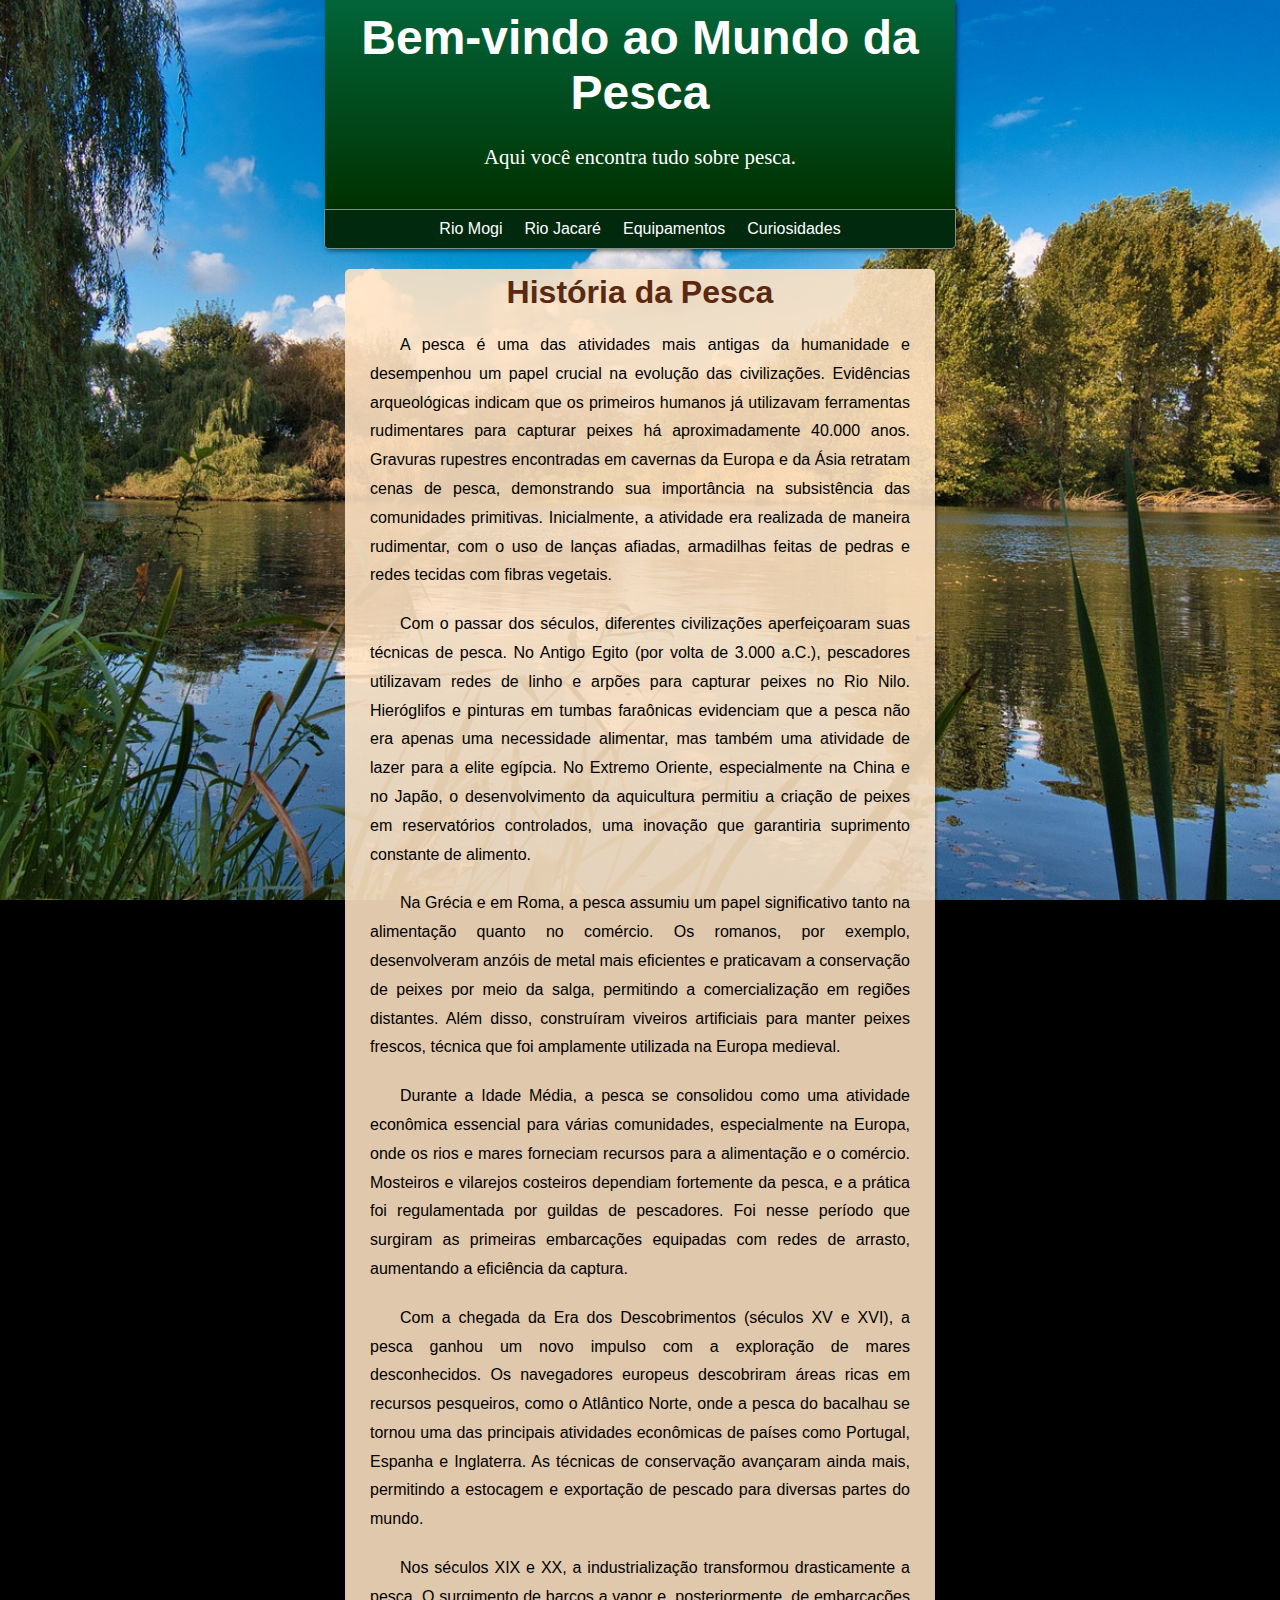
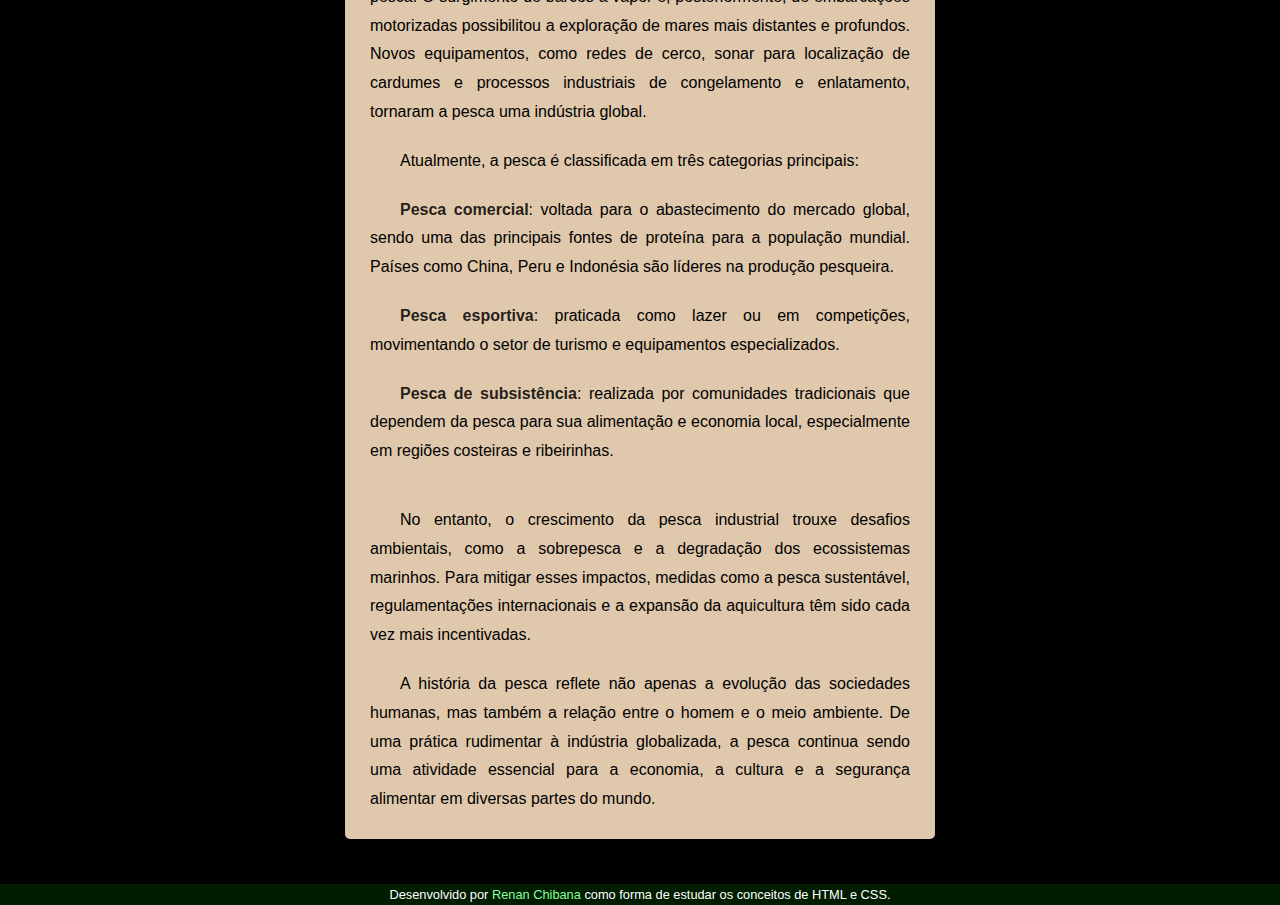
<file: index.html>
<!DOCTYPE html>
<html lang="pt-BR">
<head>
    <meta charset="UTF-8">
    <meta name="viewport" content="width=device-width, initial-scale=1.0">
    <title>Pesca e pescadores</title>
    <link rel="stylesheet" href="style.css">
    <link rel="shortcut icon" href="imagens/favicon.ico" type="image/x-icon">
</head>
<body>
    <header>
        <h1>Bem-vindo ao Mundo da Pesca</h1>
        <p>Aqui você encontra tudo sobre pesca.</p>
    </header>
    <nav>
        <a href="mogi-guaçu.html" target="_self">Rio Mogi</a>
        <a href="jacare-guaçu.html" target="_self">Rio Jacaré</a>
        <a href="equipamentos.html" target="_self">Equipamentos</a>
        <a href="curiosidades.html" target="_self">Curiosidades</a>
    </nav>
    
    <main>
        <section>
            <h2>História da Pesca</h2>
            <p>A pesca é uma das atividades mais antigas da humanidade e desempenhou um papel crucial na evolução das civilizações. Evidências arqueológicas indicam que os primeiros humanos já utilizavam ferramentas rudimentares para capturar peixes há aproximadamente 40.000 anos. Gravuras rupestres encontradas em cavernas da Europa e da Ásia retratam cenas de pesca, demonstrando sua importância na subsistência das comunidades primitivas. Inicialmente, a atividade era realizada de maneira rudimentar, com o uso de lanças afiadas, armadilhas feitas de pedras e redes tecidas com fibras vegetais.</p>

            <p>Com o passar dos séculos, diferentes civilizações aperfeiçoaram suas técnicas de pesca. No Antigo Egito (por volta de 3.000 a.C.), pescadores utilizavam redes de linho e arpões para capturar peixes no Rio Nilo. Hieróglifos e pinturas em tumbas faraônicas evidenciam que a pesca não era apenas uma necessidade alimentar, mas também uma atividade de lazer para a elite egípcia. No Extremo Oriente, especialmente na China e no Japão, o desenvolvimento da aquicultura permitiu a criação de peixes em reservatórios controlados, uma inovação que garantiria suprimento constante de alimento.</p>
            
            <p>Na Grécia e em Roma, a pesca assumiu um papel significativo tanto na alimentação quanto no comércio. Os romanos, por exemplo, desenvolveram anzóis de metal mais eficientes e praticavam a conservação de peixes por meio da salga, permitindo a comercialização em regiões distantes. Além disso, construíram viveiros artificiais para manter peixes frescos, técnica que foi amplamente utilizada na Europa medieval.</p>
            
            <p>Durante a Idade Média, a pesca se consolidou como uma atividade econômica essencial para várias comunidades, especialmente na Europa, onde os rios e mares forneciam recursos para a alimentação e o comércio. Mosteiros e vilarejos costeiros dependiam fortemente da pesca, e a prática foi regulamentada por guildas de pescadores. Foi nesse período que surgiram as primeiras embarcações equipadas com redes de arrasto, aumentando a eficiência da captura.</p>
            
            <p>Com a chegada da Era dos Descobrimentos (séculos XV e XVI), a pesca ganhou um novo impulso com a exploração de mares desconhecidos. Os navegadores europeus descobriram áreas ricas em recursos pesqueiros, como o Atlântico Norte, onde a pesca do bacalhau se tornou uma das principais atividades econômicas de países como Portugal, Espanha e Inglaterra. As técnicas de conservação avançaram ainda mais, permitindo a estocagem e exportação de pescado para diversas partes do mundo.</p>
            
            <p>Nos séculos XIX e XX, a industrialização transformou drasticamente a pesca. O surgimento de barcos a vapor e, posteriormente, de embarcações motorizadas possibilitou a exploração de mares mais distantes e profundos. Novos equipamentos, como redes de cerco, sonar para localização de cardumes e processos industriais de congelamento e enlatamento, tornaram a pesca uma indústria global.</p>
            
            <p>
                Atualmente, a pesca é classificada em três categorias principais:
                
                <p><strong>Pesca comercial</strong>: voltada para o abastecimento do mercado global, sendo uma das principais fontes de proteína para a população mundial. Países como China, Peru e Indonésia são líderes na produção pesqueira.</p>
                
                <p><strong>Pesca esportiva</strong>: praticada como lazer ou em competições, movimentando o setor de turismo e equipamentos especializados.</p>
                
                <p><strong>Pesca de subsistência</strong>: realizada por comunidades tradicionais que dependem da pesca para sua alimentação e economia local, especialmente em regiões costeiras e ribeirinhas.</p>

            </p>
            
            <p>No entanto, o crescimento da pesca industrial trouxe desafios ambientais, como a sobrepesca e a degradação dos ecossistemas marinhos. Para mitigar esses impactos, medidas como a pesca sustentável, regulamentações internacionais e a expansão da aquicultura têm sido cada vez mais incentivadas.</p>
            
            <p>A história da pesca reflete não apenas a evolução das sociedades humanas, mas também a relação entre o homem e o meio ambiente. De uma prática rudimentar à indústria globalizada, a pesca continua sendo uma atividade essencial para a economia, a cultura e a segurança alimentar em diversas partes do mundo.</p>
        </section>
    </main>
    
</body>

<footer>Desenvolvido por <a href="https://github.com/renanchibana" target="_blank">Renan Chibana</a> como forma de estudar os conceitos de HTML e CSS.</footer>
</html>
</file>
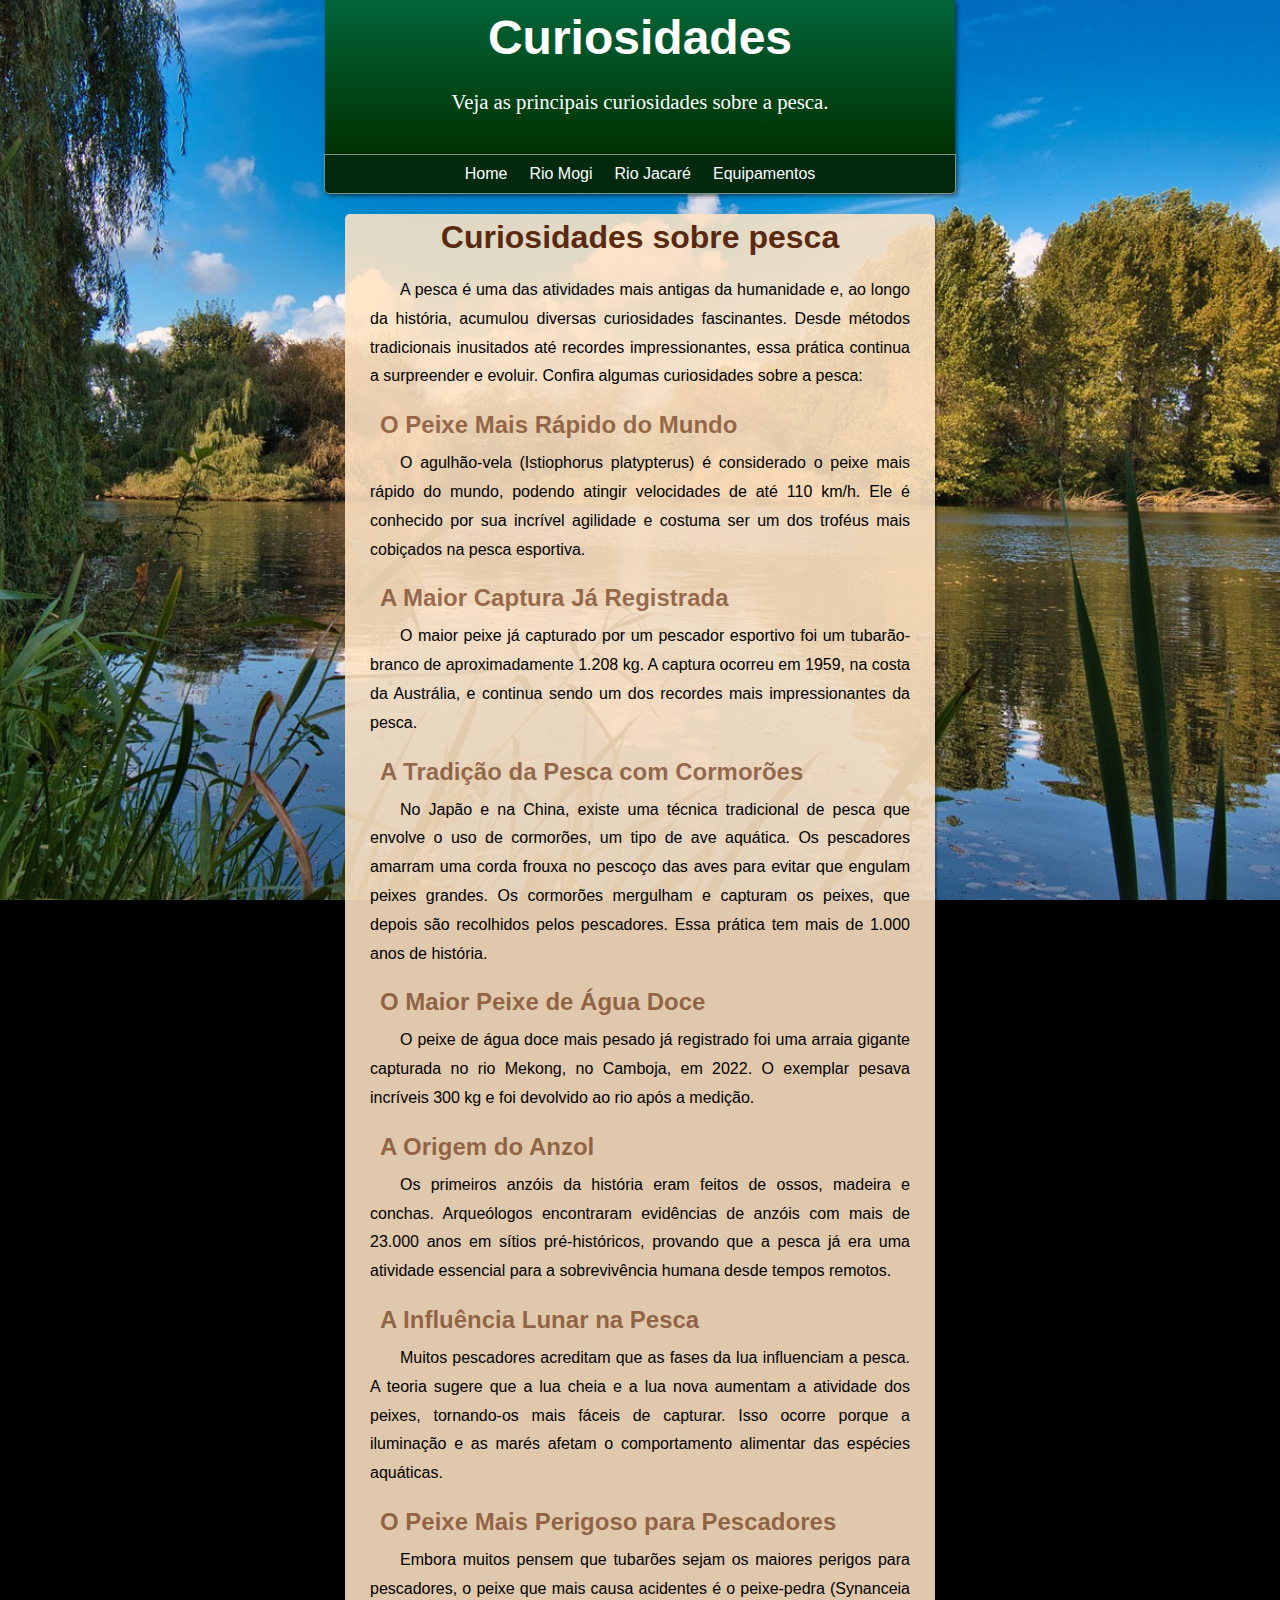
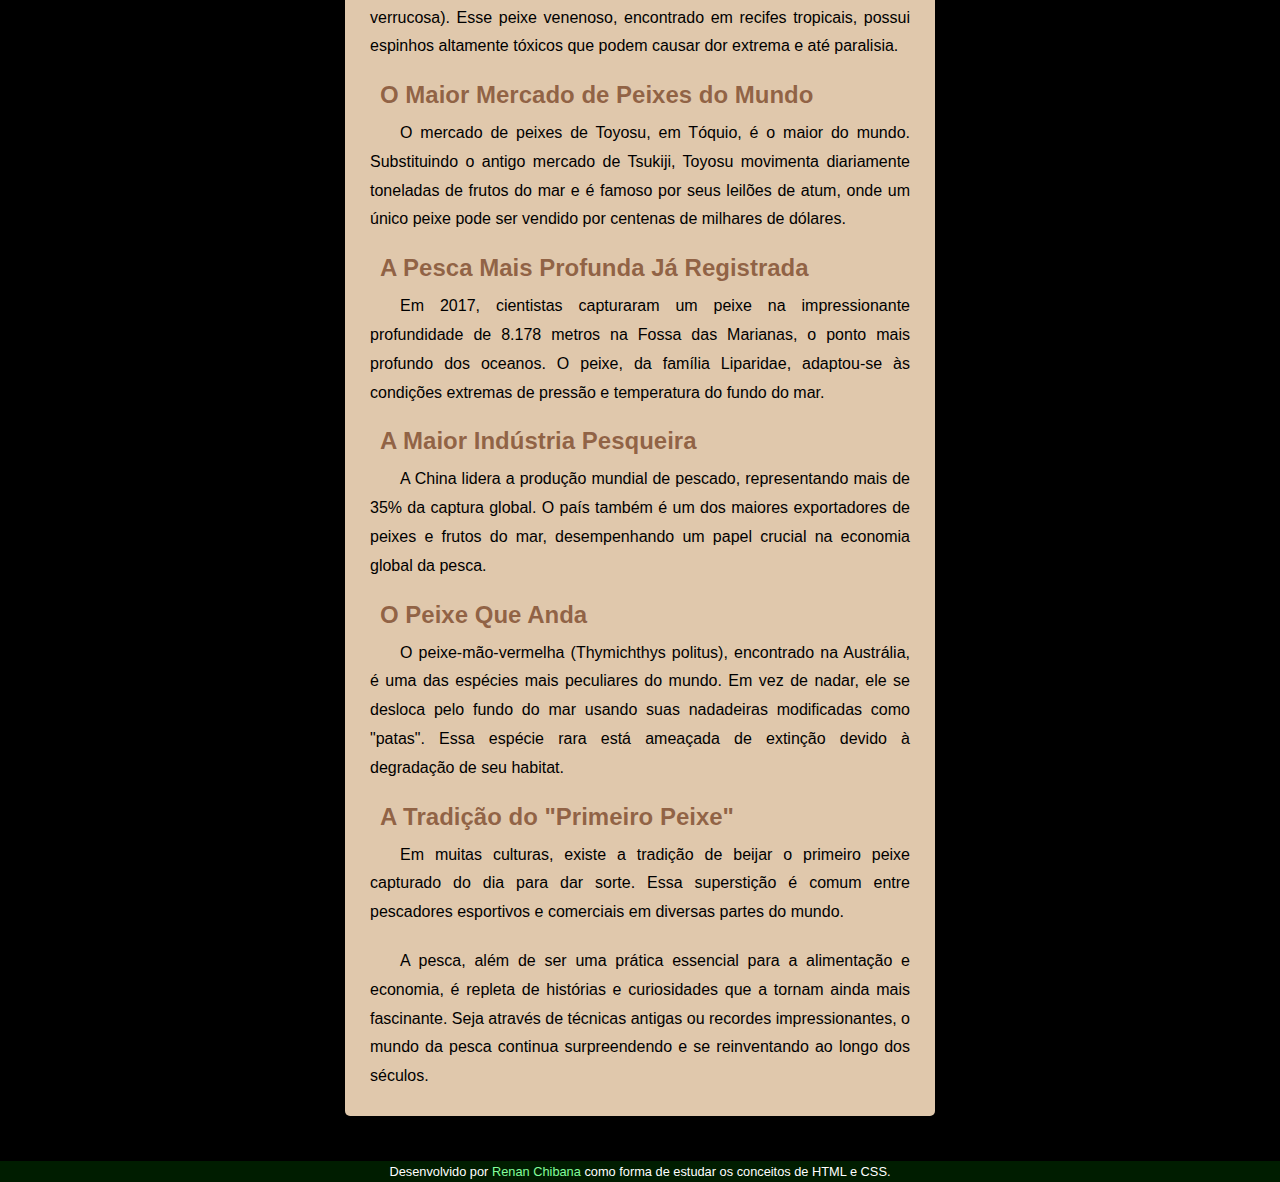
<file: curiosidades.html>
<!DOCTYPE html>
<html lang="pt-BR">
<head>
    <meta charset="UTF-8">
    <meta name="viewport" content="width=device-width, initial-scale=1.0">
    <title>Curiosidades e Sugestões</title>
    <link rel="stylesheet" href="style.css">
    <link rel="shortcut icon" href="imagens/favicon.ico" type="image/x-icon">
</head>
<body>
    <header>
        <h1>Curiosidades</h1>
        <p>Veja as principais curiosidades sobre a pesca.</p>
    </header>
    
    <nav>
        <a href="index.html" target="_self">Home</a>
        <a href="mogi-guaçu.html" target="_self">Rio Mogi</a>
        <a href="jacare-guaçu.html" target="_self">Rio Jacaré</a>
        <a href="equipamentos.html" target="_self">Equipamentos</a>
    </nav>

    <main>
        <section>
            <h2>Curiosidades sobre pesca</h2>

            <p>A pesca é uma das atividades mais antigas da humanidade e, ao longo da história, acumulou diversas curiosidades fascinantes. Desde métodos tradicionais inusitados até recordes impressionantes, essa prática continua a surpreender e evoluir. Confira algumas curiosidades sobre a pesca:</p>
            
            <h3>O Peixe Mais Rápido do Mundo</h3>
            
            <p>O agulhão-vela (Istiophorus platypterus) é considerado o peixe mais rápido do mundo, podendo atingir velocidades de até 110 km/h. Ele é conhecido por sua incrível agilidade e costuma ser um dos troféus mais cobiçados na pesca esportiva.</p>
            
            <h3>A Maior Captura Já Registrada</h3>
            
            <p>O maior peixe já capturado por um pescador esportivo foi um tubarão-branco de aproximadamente 1.208 kg. A captura ocorreu em 1959, na costa da Austrália, e continua sendo um dos recordes mais impressionantes da pesca.</p>
            
            <h3>A Tradição da Pesca com Cormorões</h3>
            
            <p>No Japão e na China, existe uma técnica tradicional de pesca que envolve o uso de cormorões, um tipo de ave aquática. Os pescadores amarram uma corda frouxa no pescoço das aves para evitar que engulam peixes grandes. Os cormorões mergulham e capturam os peixes, que depois são recolhidos pelos pescadores. Essa prática tem mais de 1.000 anos de história.</p>
            
            <h3>O Maior Peixe de Água Doce</h3>
            
            <p>O peixe de água doce mais pesado já registrado foi uma arraia gigante capturada no rio Mekong, no Camboja, em 2022. O exemplar pesava incríveis 300 kg e foi devolvido ao rio após a medição.</p>
            
            <h3>A Origem do Anzol</h3>
            
            <p>Os primeiros anzóis da história eram feitos de ossos, madeira e conchas. Arqueólogos encontraram evidências de anzóis com mais de 23.000 anos em sítios pré-históricos, provando que a pesca já era uma atividade essencial para a sobrevivência humana desde tempos remotos.</p>
            
            <h3>A Influência Lunar na Pesca</h3>
            
            <p>Muitos pescadores acreditam que as fases da lua influenciam a pesca. A teoria sugere que a lua cheia e a lua nova aumentam a atividade dos peixes, tornando-os mais fáceis de capturar. Isso ocorre porque a iluminação e as marés afetam o comportamento alimentar das espécies aquáticas.</p>
            
            <h3>O Peixe Mais Perigoso para Pescadores</h3>
            
            <p>Embora muitos pensem que tubarões sejam os maiores perigos para pescadores, o peixe que mais causa acidentes é o peixe-pedra (Synanceia verrucosa). Esse peixe venenoso, encontrado em recifes tropicais, possui espinhos altamente tóxicos que podem causar dor extrema e até paralisia.</p>
            
            <h3>O Maior Mercado de Peixes do Mundo</h3>
            
            <p>O mercado de peixes de Toyosu, em Tóquio, é o maior do mundo. Substituindo o antigo mercado de Tsukiji, Toyosu movimenta diariamente toneladas de frutos do mar e é famoso por seus leilões de atum, onde um único peixe pode ser vendido por centenas de milhares de dólares.</p>
            
            <h3>A Pesca Mais Profunda Já Registrada</h3>
            
            <p>Em 2017, cientistas capturaram um peixe na impressionante profundidade de 8.178 metros na Fossa das Marianas, o ponto mais profundo dos oceanos. O peixe, da família Liparidae, adaptou-se às condições extremas de pressão e temperatura do fundo do mar.</p>
            
            <h3>A Maior Indústria Pesqueira</h3>
            
            <p>A China lidera a produção mundial de pescado, representando mais de 35% da captura global. O país também é um dos maiores exportadores de peixes e frutos do mar, desempenhando um papel crucial na economia global da pesca.</p>
            
            <h3>O Peixe Que Anda</h3>
            
            <p>O peixe-mão-vermelha (Thymichthys politus), encontrado na Austrália, é uma das espécies mais peculiares do mundo. Em vez de nadar, ele se desloca pelo fundo do mar usando suas nadadeiras modificadas como "patas". Essa espécie rara está ameaçada de extinção devido à degradação de seu habitat.</p>
            
            <h3>A Tradição do "Primeiro Peixe"</h3>
            
            <p>Em muitas culturas, existe a tradição de beijar o primeiro peixe capturado do dia para dar sorte. Essa superstição é comum entre pescadores esportivos e comerciais em diversas partes do mundo.</p>
            
            <p>A pesca, além de ser uma prática essencial para a alimentação e economia, é repleta de histórias e curiosidades que a tornam ainda mais fascinante. Seja através de técnicas antigas ou recordes impressionantes, o mundo da pesca continua surpreendendo e se reinventando ao longo dos séculos.</p>

        </section>
    </main>
</body>
<footer>Desenvolvido por <a href="https://github.com/renanchibana" target="_blank">Renan Chibana</a> como forma de estudar os conceitos de HTML e CSS.</footer>
</html>
</file>
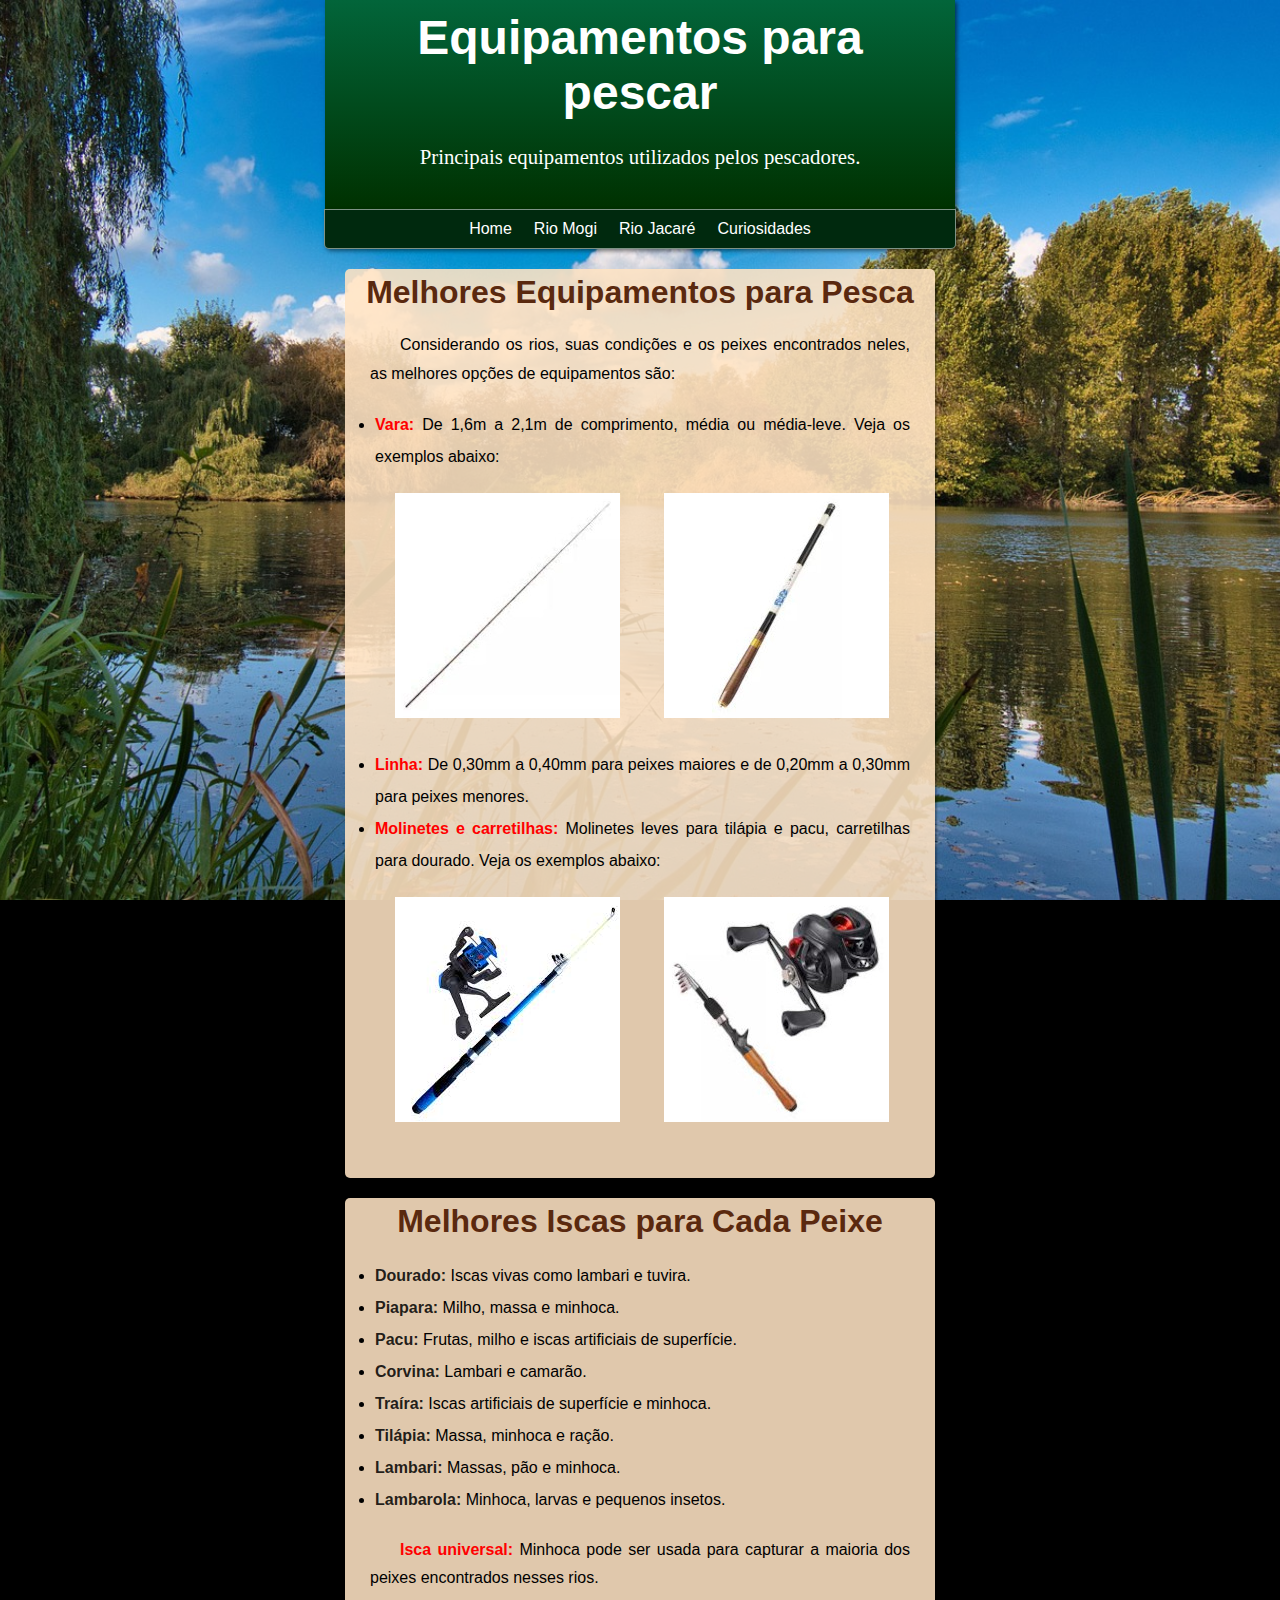
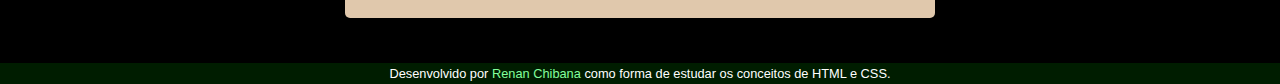
<file: equipamentos.html>
<!DOCTYPE html>
<html lang="pt-BR">
<head>
    <meta charset="UTF-8">
    <meta name="viewport" content="width=device-width, initial-scale=1.0">
    <title>Equipamentos</title>
    <link rel="stylesheet" href="style.css">
    <link rel="shortcut icon" href="imagens/favicon.ico" type="image/x-icon">
</head>
<body>
    <header>
        <h1>Equipamentos para pescar</h1>
        <p>Principais equipamentos utilizados pelos pescadores.</p>
    </header>
    
    <nav>
        <a href="index.html" target="_self">Home</a>
        <a href="mogi-guaçu.html" target="_self">Rio Mogi</a>
        <a href="jacare-guaçu.html" target="_self">Rio Jacaré</a>
        <a href="curiosidades.html" target="_self">Curiosidades</a>
    </nav>

    <main>
        <section>
            <h2>Melhores Equipamentos para Pesca</h2>
            <p>Considerando os rios, suas condições e os peixes encontrados neles, as melhores opções de equipamentos são:</p>
            <ul>
                <li><strong class="vermelho">Vara:</strong> De 1,6m a 2,1m de comprimento, média ou média-leve. Veja os exemplos abaixo:</li>
                <picture class="amostra">
                    <source media="(max-width: 650px)" srcset="imagens/vara-bambu-pq.jpeg">
                    <img src="imagens/vara-bambu.jpeg" alt="Vara de bambu">
                </picture>
                <picture class="amostra">
                    <source media="(max-width: 650px)" srcset="imagens/vara-telesc-16-pq.jpg">
                    <img src="imagens/vara-telesc-16.jpg" alt="Vara telescópica">
                </picture>
                <li><strong class="vermelho">Linha:</strong> De 0,30mm a 0,40mm para peixes maiores e de 0,20mm a 0,30mm para peixes menores.</li>
                <li><strong class="vermelho">Molinetes e carretilhas:</strong> Molinetes leves para tilápia e pacu, carretilhas para dourado. Veja os exemplos abaixo:</li>
                <picture class="amostra">
                    <source media="(max-width: 650px)" srcset="imagens/pesca-molinete-pq.jpeg">
                    <img src="imagens/pesca-molinete.jpeg" alt="Vara e molinete">
                </picture>
                <picture class="amostra">
                    <source media="(max-width: 650px)" srcset="imagens/pesca-carretilha-pq.jpeg">
                    <img src="imagens/pesca-carretilha.jpeg" alt="Vara e carretilha">
                </picture>
            </ul>
        </section>

        <section>
            <h2>Melhores Iscas para Cada Peixe</h2>
            <ul>
                <li><strong>Dourado:</strong> Iscas vivas como lambari e tuvira.</li>
                <li><strong>Piapara:</strong> Milho, massa e minhoca.</li>
                <li><strong>Pacu:</strong> Frutas, milho e iscas artificiais de superfície.</li>
                <li><strong>Corvina:</strong> Lambari e camarão.</li>
                <li><strong>Traíra:</strong> Iscas artificiais de superfície e minhoca.</li>
                <li><strong>Tilápia:</strong> Massa, minhoca e ração.</li>
                <li><strong>Lambari:</strong> Massas, pão e minhoca.</li>
                <li><strong>Lambarola:</strong> Minhoca, larvas e pequenos insetos.</li>
            </ul>
            <p><strong class="vermelho">Isca universal:</strong> Minhoca pode ser usada para capturar a maioria dos peixes encontrados nesses rios.</p>
        </section>
    </main>
</body>
<footer>Desenvolvido por <a href="https://github.com/renanchibana" target="_blank">Renan Chibana</a> como forma de estudar os conceitos de HTML e CSS.</footer>
</html>
</file>
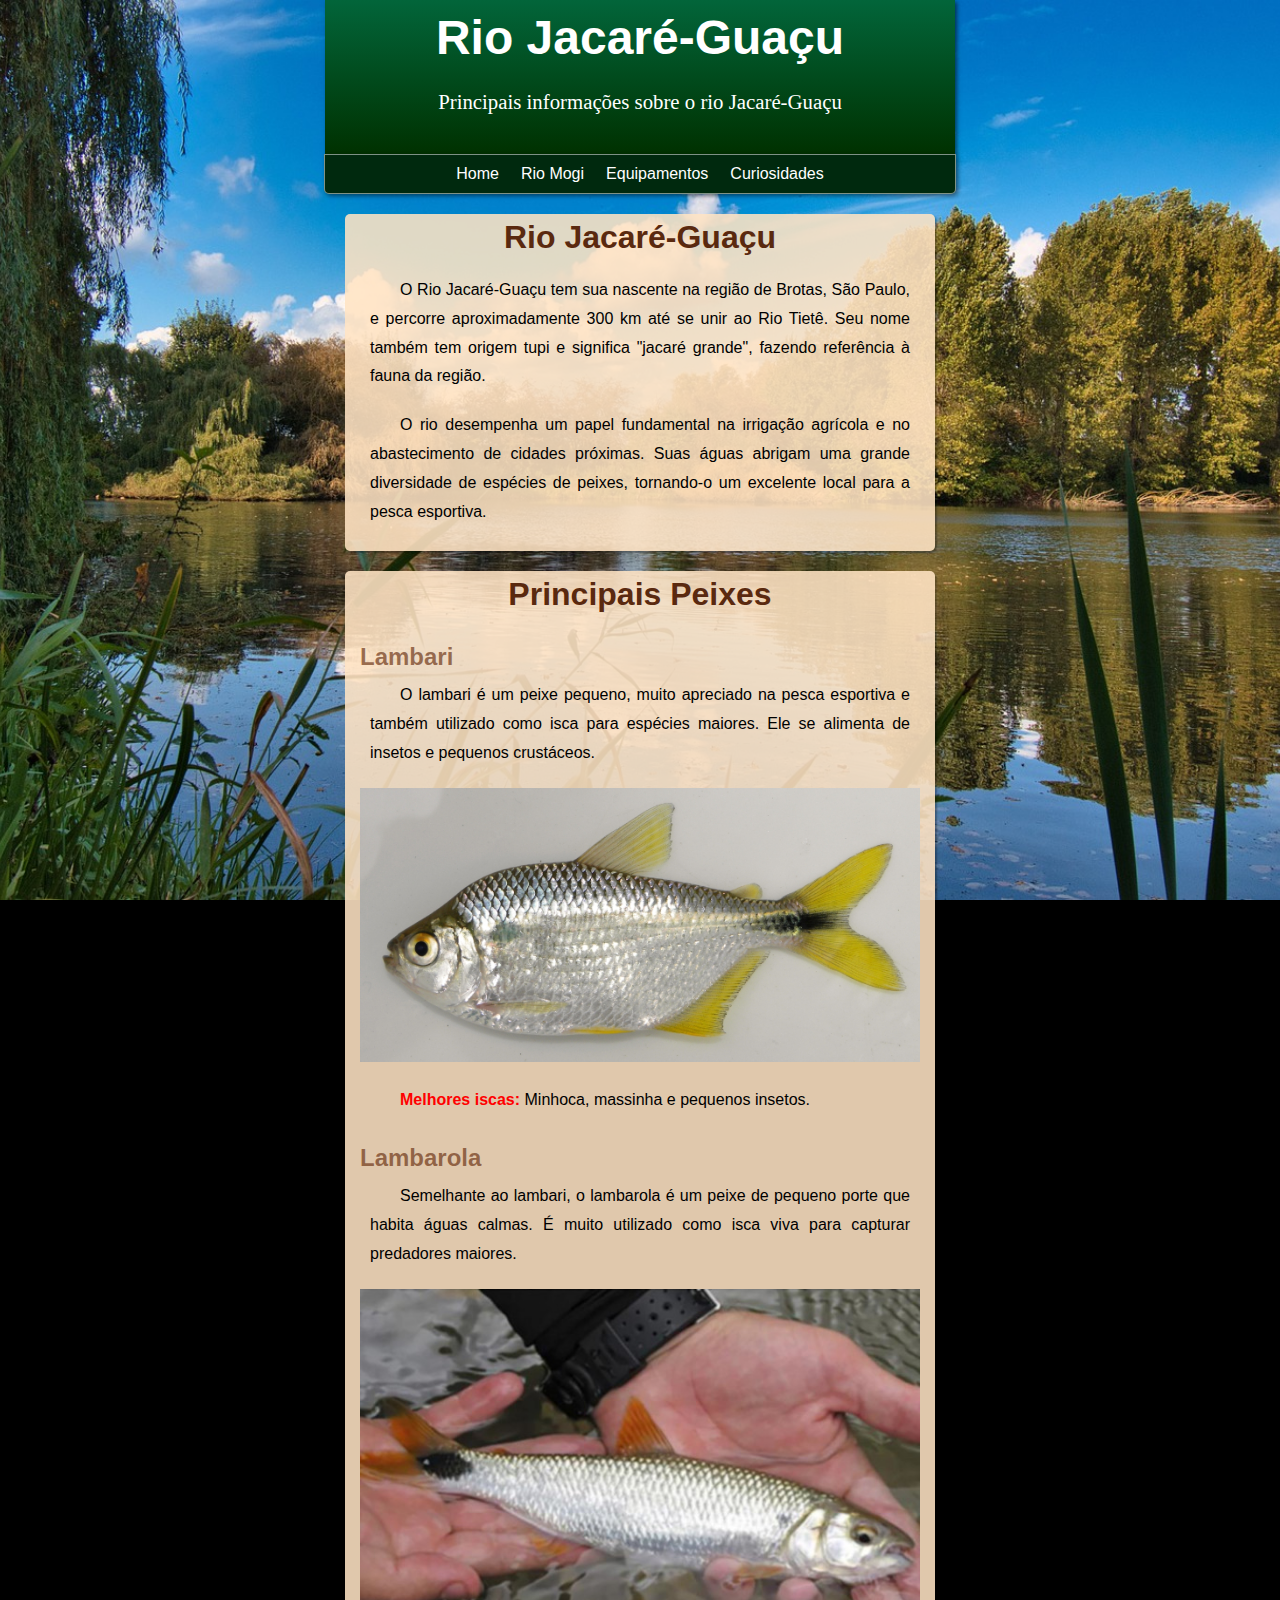
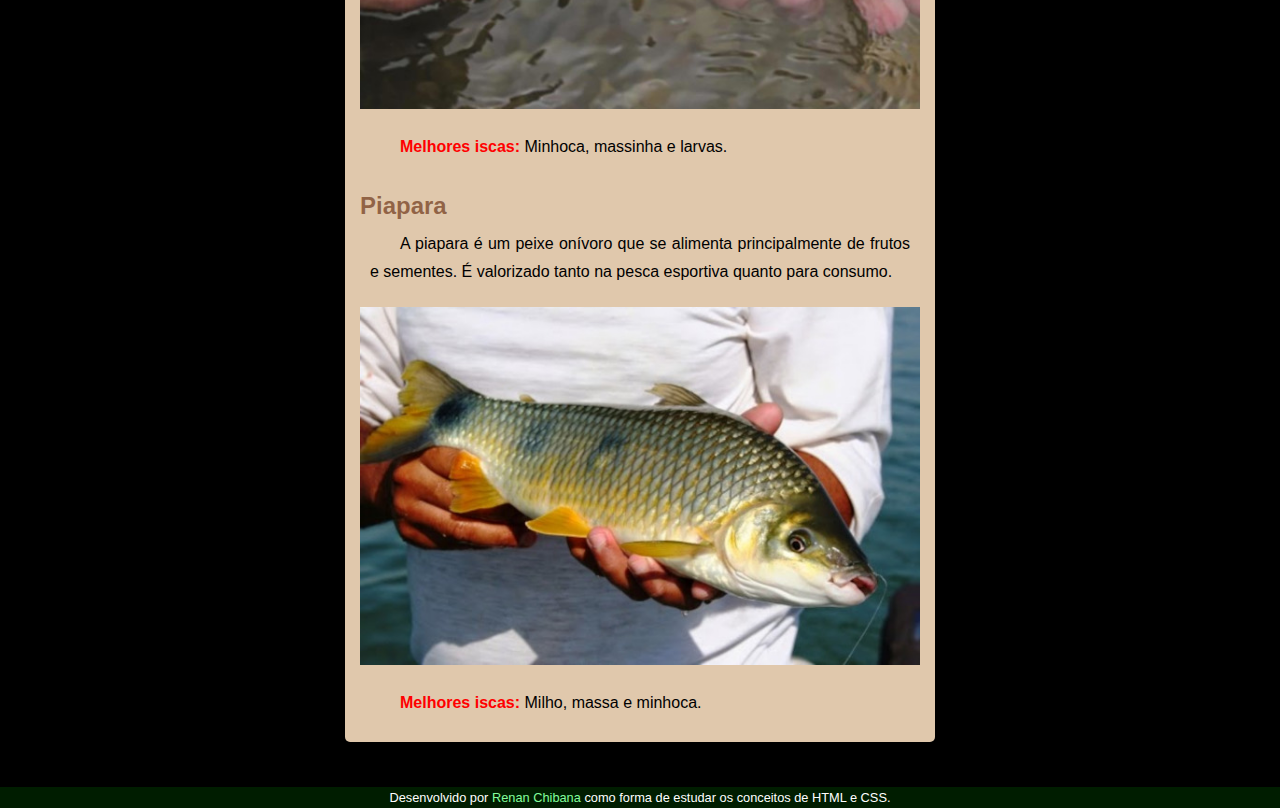
<file: jacare-guaçu.html>
<!DOCTYPE html>
<html lang="pt-BR">
<head>
    <meta charset="UTF-8">
    <meta name="viewport" content="width=device-width, initial-scale=1.0">
    <title>Rio Jacaré-Guaçu</title>
    <link rel="stylesheet" href="style.css">
    <link rel="shortcut icon" href="imagens/favicon.ico" type="image/x-icon">
</head>
<body>
    <header>
        <h1>Rio Jacaré-Guaçu</h1>
        <p>Principais informações sobre o rio Jacaré-Guaçu</p>
    </header>
    
    <nav>
        <a href="index.html" target="_self">Home</a>
        <a href="mogi-guaçu.html" target="_self">Rio Mogi</a>
        <a href="equipamentos.html" target="_self">Equipamentos</a>
        <a href="curiosidades.html" target="_self">Curiosidades</a>
    </nav>

    <main>
        <section>
            <h2>Rio Jacaré-Guaçu</h2>
            <p>O Rio Jacaré-Guaçu tem sua nascente na região de Brotas, São Paulo, e percorre aproximadamente 300 km até se unir ao Rio Tietê. Seu nome também tem origem tupi e significa "jacaré grande", fazendo referência à fauna da região.</p>
            <p>O rio desempenha um papel fundamental na irrigação agrícola e no abastecimento de cidades próximas. Suas águas abrigam uma grande diversidade de espécies de peixes, tornando-o um excelente local para a pesca esportiva.</p>
        </section>

        <section>
            <h2>Principais Peixes</h2>
            <div class="peixe">
                <h3>Lambari</h3>
                <p>O lambari é um peixe pequeno, muito apreciado na pesca esportiva e também utilizado como isca para espécies maiores. Ele se alimenta de insetos e pequenos crustáceos.</p>
                <picture>
                    <source media="(max-width: 650px)" srcset="imagens/lambari-pq.jpg" class="img-pq">
                    <img src="imagens/lambari.jpg" alt="Lambari" class="imagem">
                </picture>
                <p><strong class="vermelho">Melhores iscas:</strong> Minhoca, massinha e pequenos insetos.</p>
            </div>
            <div class="peixe">
                <h3>Lambarola</h3>
                <p>Semelhante ao lambari, o lambarola é um peixe de pequeno porte que habita águas calmas. É muito utilizado como isca viva para capturar predadores maiores.</p>
                <picture>
                    <source media="(max-width: 650px)" srcset="imagens/lambarola-pq.jpg" class="img-pq">
                    <img src="imagens/lambarola.jpg" alt="Lambarola" class="imagem">
                </picture>
                <p><strong class="vermelho">Melhores iscas:</strong> Minhoca, massinha e larvas.</p>
            </div>
            <div class="peixe">
                <h3>Piapara</h3>
                <p>A piapara é um peixe onívoro que se alimenta principalmente de frutos e sementes. É valorizado tanto na pesca esportiva quanto para consumo.</p>
                <source media="(max-width: 650px)" srcset="imagens/piapara-pq.jpg" class="img-pq">
                <img src="imagens/piapara.jpg" alt="Piapara" class="imagem">
            </picture>
            <p><strong class="vermelho">Melhores iscas:</strong> Milho, massa e minhoca.</p>
            <picture>
        </div>
        </section>

    </main>
</body>
<footer>Desenvolvido por <a href="https://github.com/renanchibana" target="_blank">Renan Chibana</a> como forma de estudar os conceitos de HTML e CSS.</footer>
</html>
</file>
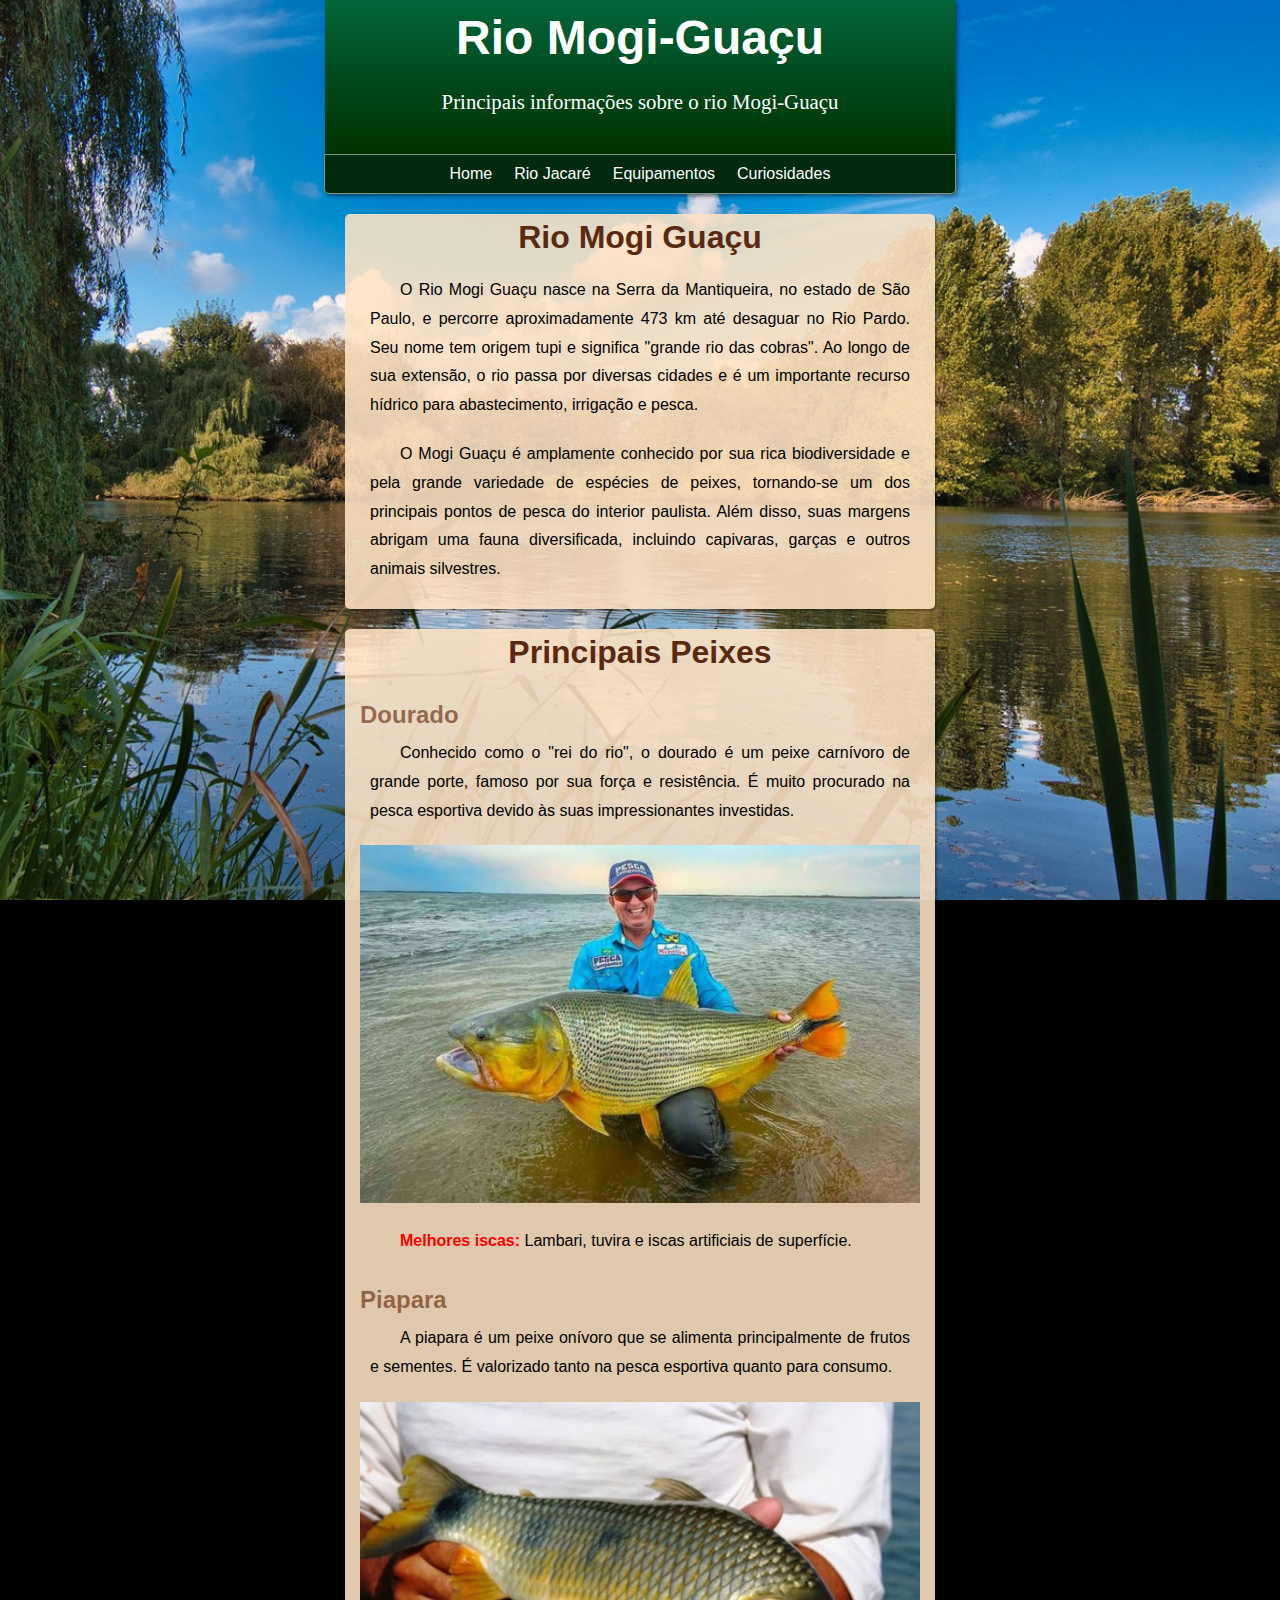
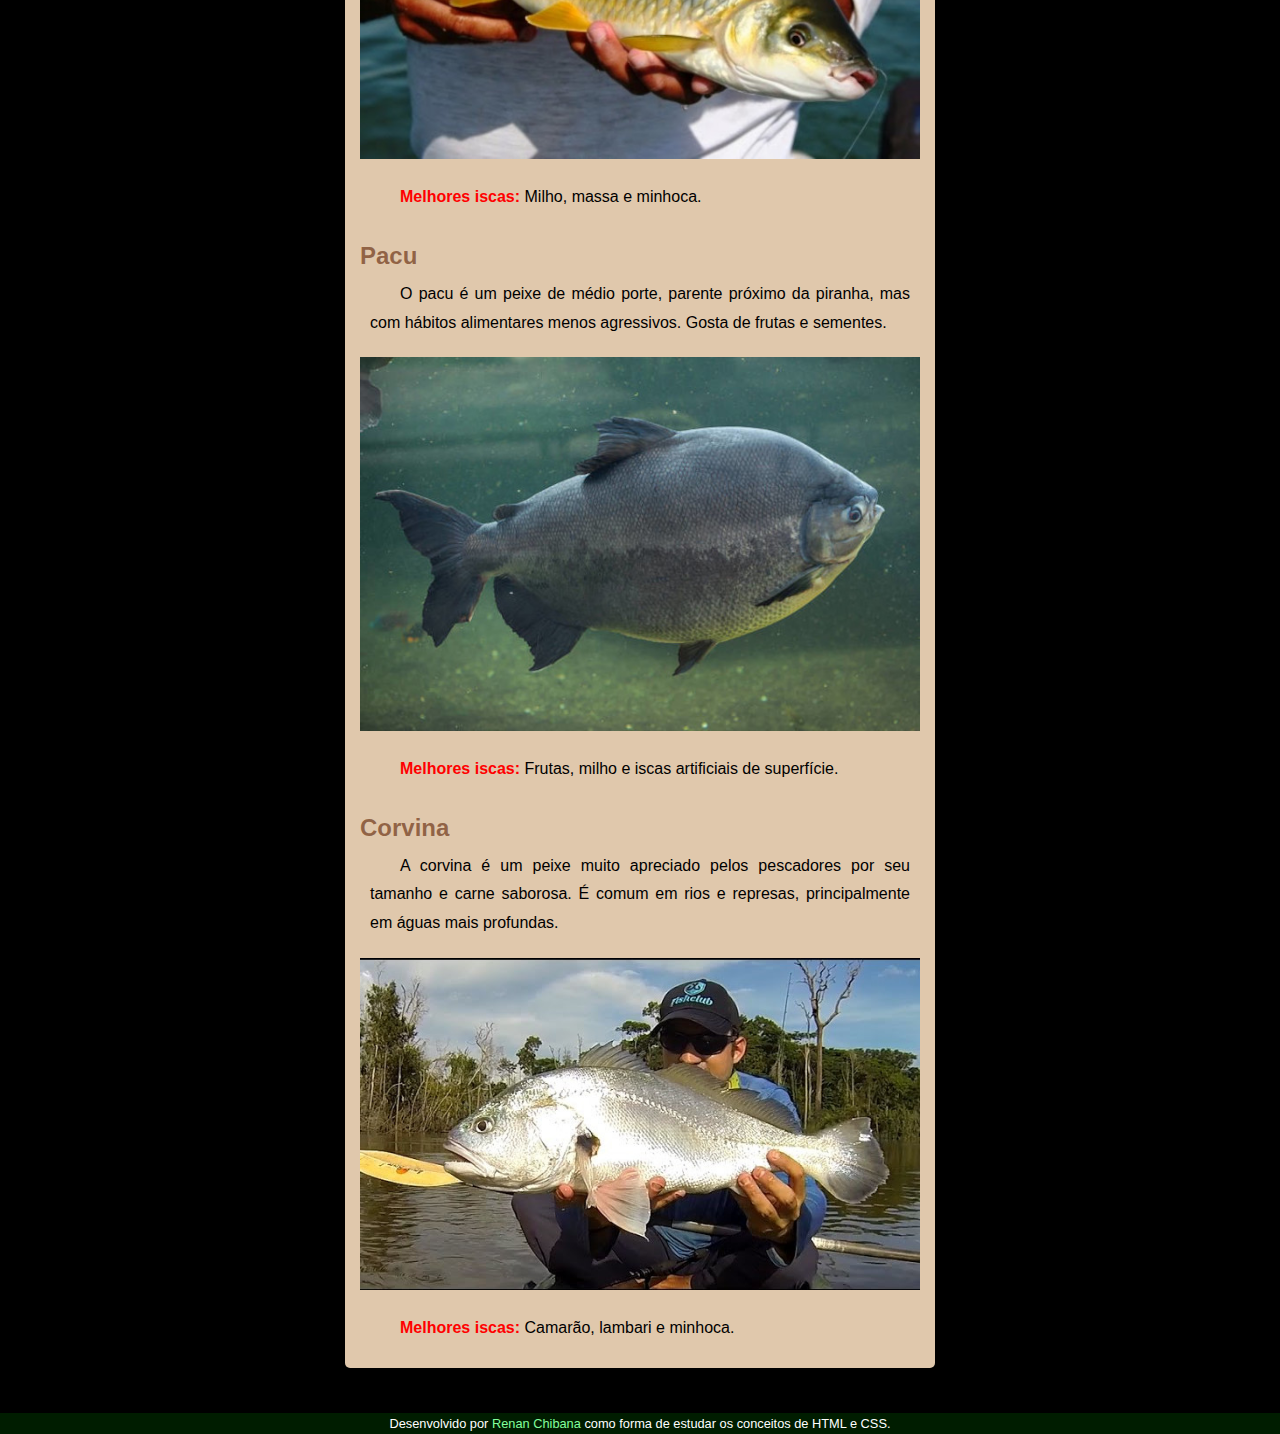
<file: mogi-guaçu.html>
<!DOCTYPE html>
<html lang="pt-BR">
<head>
    <meta charset="UTF-8">
    <meta name="viewport" content="width=device-width, initial-scale=1.0">
    <title>Rio Mogi-Guaçu</title>
    <link rel="stylesheet" href="style.css">
    <link rel="shortcut icon" href="imagens/favicon.ico" type="image/x-icon">
</head>
<body>
    <header>
        <h1>Rio Mogi-Guaçu</h1>
        <p>Principais informações sobre o rio Mogi-Guaçu</p>
    </header>

    <nav>
        <a href="index.html" target="_self">Home</a>
        <a href="jacare-guaçu.html" target="_self">Rio Jacaré</a>
        <a href="equipamentos.html" target="_self">Equipamentos</a>
        <a href="curiosidades.html" target="_self">Curiosidades</a>
    </nav>

    <main>
        <section>
            <h2>Rio Mogi Guaçu</h2>
            <p>O Rio Mogi Guaçu nasce na Serra da Mantiqueira, no estado de São Paulo, e percorre aproximadamente 473 km até desaguar no Rio Pardo. Seu nome tem origem tupi e significa "grande rio das cobras". Ao longo de sua extensão, o rio passa por diversas cidades e é um importante recurso hídrico para abastecimento, irrigação e pesca.</p>
            <p>O Mogi Guaçu é amplamente conhecido por sua rica biodiversidade e pela grande variedade de espécies de peixes, tornando-se um dos principais pontos de pesca do interior paulista. Além disso, suas margens abrigam uma fauna diversificada, incluindo capivaras, garças e outros animais silvestres.</p>
        </section>

        <section>
            <h2>Principais Peixes</h2>
            <div class="peixe">
                <h3>Dourado</h3>
                <p>Conhecido como o "rei do rio", o dourado é um peixe carnívoro de grande porte, famoso por sua força e resistência. É muito procurado na pesca esportiva devido às suas impressionantes investidas.</p>
                <picture>
                    <source media="(max-width: 900px)" srcset="imagens/dourado-pq.jpg" class="img-pq">
                    <img src="imagens/dourado.jpg" alt="Dourado" class="imagem">
                </picture>
                <p><strong class="vermelho">Melhores iscas:</strong> Lambari, tuvira e iscas artificiais de superfície.</p>
            </div>
            
            <div class="peixe">
                <h3>Piapara</h3>
                <p>A piapara é um peixe onívoro que se alimenta principalmente de frutos e sementes. É valorizado tanto na pesca esportiva quanto para consumo.</p>
                <picture>
                    <source media="(max-width: 650px)" srcset="imagens/piapara-pq.jpg" class="img-pq">
                    <img src="imagens/piapara.jpg" alt="Piapara" class="imagem">
                </picture>
                <p><strong class="vermelho">Melhores iscas:</strong> Milho, massa e minhoca.</p>
            </div>
            
            <div class="peixe">
                <h3>Pacu</h3>
                <p>O pacu é um peixe de médio porte, parente próximo da piranha, mas com hábitos alimentares menos agressivos. Gosta de frutas e sementes.</p>
                <picture>
                    <source media="(max-width: 650px)" srcset="imagens/pacu-pq.jpg" class="img-pq">
                    <img src="imagens/pacu.jpg" alt="Pacu" class="imagem">
                </picture>
                <p><strong class="vermelho">Melhores iscas:</strong> Frutas, milho e iscas artificiais de superfície.</p>
            </div>
            <div class="peixe">
                <h3>Corvina</h3>
                <p>A corvina é um peixe muito apreciado pelos pescadores por seu tamanho e carne saborosa. É comum em rios e represas, principalmente em águas mais profundas.</p>
                <picture>
                    <source media="(max-width: 650px)" srcset="imagens/corvina-pq.jpg" class="img-pq">
                    <img src="imagens/corvina.jpg" alt="Corvina" class="imagem">
                </picture>
                <p><strong class="vermelho">Melhores iscas:</strong> Camarão, lambari e minhoca.</p>
            </div>
        </section>
    </main>
</body>
<footer>Desenvolvido por <a href="https://github.com/renanchibana" target="_blank">Renan Chibana</a> como forma de estudar os conceitos de HTML e CSS.</footer>
</html>
</file>
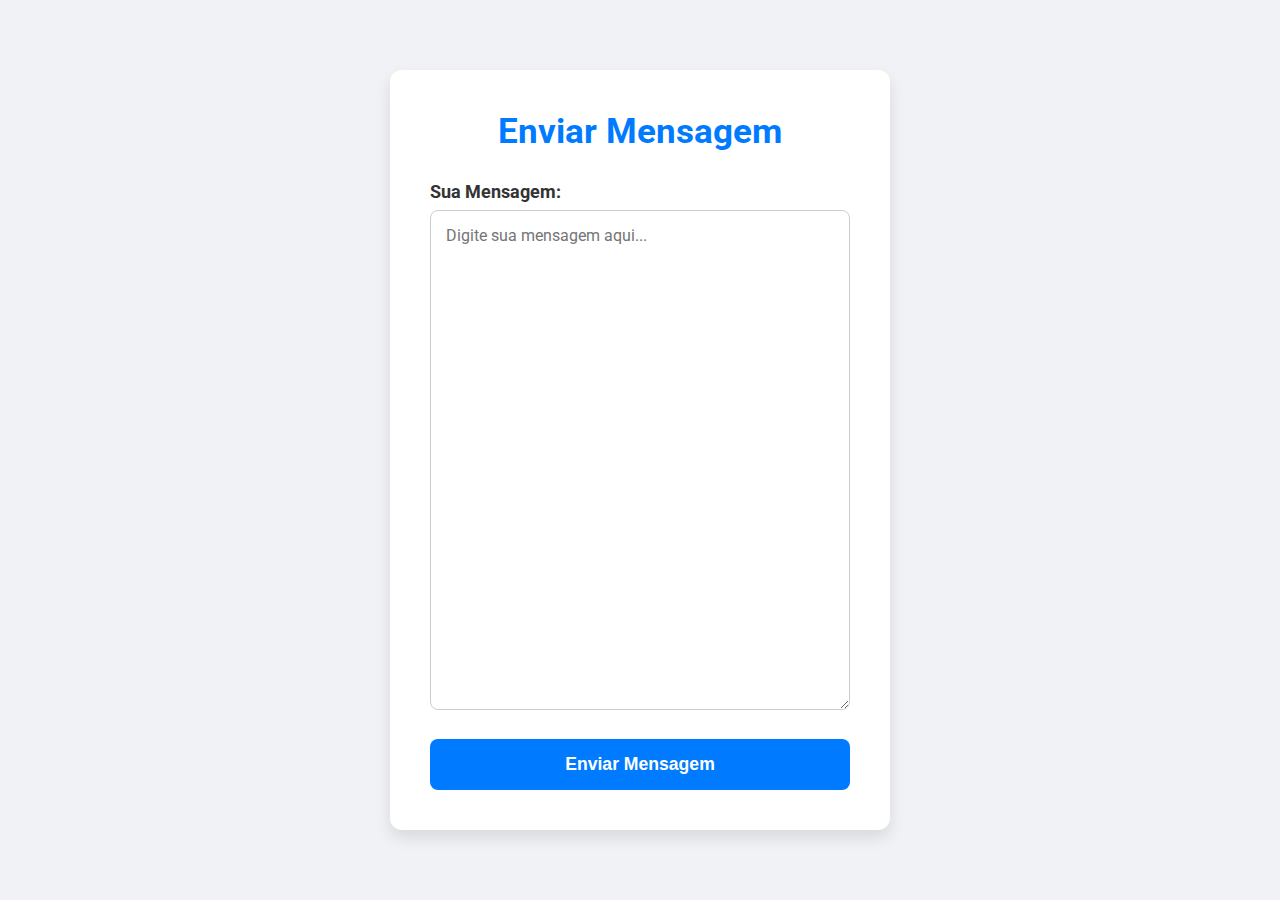
<file: n8n_test.html>
<!DOCTYPE html>
<html lang="pt-BR">
<head>
    <meta charset="UTF-8">
    <meta name="viewport" content="width=device-width, initial-scale=1.0">
    <title>Enviar Mensagem - N8n Webhook</title>

    <!-- Fontes do Google Fonts -->
    <link rel="preconnect" href="https://fonts.googleapis.com">
    <link rel="preconnect" href="https://fonts.gstatic.com" crossorigin>
    <link href="https://fonts.googleapis.com/css2?family=Roboto:wght@400;700&display=swap" rel="stylesheet">

    <!-- CSS EMBUTIDO (Conteúdo de style.css) -->
    <style>
        :root {
            --primary-color: #007bff; /* Azul vibrante */
            --primary-hover-color: #0056b3; /* Azul mais escuro no hover */
            --background-color: #f0f2f5; /* Cinza claro para o fundo */
            --card-background-color: #ffffff; /* Branco para o cartão */
            --text-color: #333; /* Texto escuro */
            --border-color: #ccc; /* Cor da borda */
            --success-color: #28a745; /* Verde para sucesso */
            --error-color: #dc3545; /* Vermelho para erro */
        }

        /* Reset básico e box-sizing */
        * {
            margin: 0;
            padding: 0;
            box-sizing: border-box;
        }

        body {
            font-family: 'Roboto', sans-serif;
            background-color: var(--background-color);
            display: flex;
            justify-content: center;
            align-items: center;
            min-height: 100vh;
            color: var(--text-color);
            padding: 20px; /* Adiciona um padding geral para telas menores */
        }

        .container {
            background-color: var(--card-background-color);
            padding: 40px;
            border-radius: 12px;
            box-shadow: 0 8px 16px rgba(0, 0, 0, 0.1);
            width: 100%;
            max-width: 500px; /* Limita a largura máxima do container */
            text-align: center;
        }

        h1 {
            color: var(--primary-color);
            margin-bottom: 30px;
            font-size: 2.2em;
        }

        .form-group {
            margin-bottom: 25px;
            text-align: left; /* Alinha o label à esquerda */
        }

        label {
            display: block;
            margin-bottom: 8px;
            font-weight: 700;
            color: var(--text-color);
            font-size: 1.1em;
        }

        textarea {
            width: 100%; /* Ocupa 100% da largura do pai */
            min-width: 280px; /* Garante um tamanho mínimo em telas muito pequenas */
            height: 500px; /* Altura fixa de 500px conforme solicitado */
            max-height: 80vh; /* Permite que a altura se ajuste em telas menores, sem ser maior que 80% da viewport height */
            padding: 15px;
            border: 1px solid var(--border-color);
            border-radius: 8px;
            font-size: 1em;
            font-family: 'Roboto', sans-serif;
            color: var(--text-color);
            resize: vertical; /* Permite redimensionar apenas verticalmente */
            transition: border-color 0.3s ease, box-shadow 0.3s ease;
        }

        textarea:focus {
            outline: none;
            border-color: var(--primary-color);
            box-shadow: 0 0 0 3px rgba(0, 123, 255, 0.25);
        }

        button {
            background-color: var(--primary-color);
            color: white;
            padding: 15px 25px;
            border: none;
            border-radius: 8px;
            cursor: pointer;
            font-size: 1.1em;
            font-weight: 700;
            transition: background-color 0.3s ease, transform 0.2s ease;
            width: 100%; /* Ocupa 100% da largura do pai */
        }

        button:hover {
            background-color: var(--primary-hover-color);
            transform: translateY(-2px); /* Pequeno efeito de levantamento */
        }

        button:active {
            transform: translateY(0);
        }

        #responseMessage {
            margin-top: 25px;
            padding: 15px;
            border-radius: 8px;
            font-weight: 700;
            transition: opacity 0.5s ease;
        }

        #responseMessage.hidden {
            opacity: 0;
            visibility: hidden;
            height: 0; /* Oculta a altura quando hidden */
            overflow: hidden;
            padding: 0; /* Remove padding quando hidden */
            margin: 0; /* Remove margin quando hidden */
        }

        #responseMessage.success {
            background-color: rgba(40, 167, 69, 0.1);
            color: var(--success-color);
            border: 1px solid var(--success-color);
            opacity: 1;
            visibility: visible;
            height: auto;
            padding: 15px;
            margin-top: 25px;
        }

        #responseMessage.error {
            background-color: rgba(220, 53, 69, 0.1);
            color: var(--error-color);
            border: 1px solid var(--error-color);
            opacity: 1;
            visibility: visible;
            height: auto;
            padding: 15px;
            margin-top: 25px;
        }

        /* Responsividade */
        @media (max-width: 600px) {
            .container {
                padding: 25px;
                border-radius: 0; /* Remove border-radius em telas muito pequenas para ocupar a largura total */
                box-shadow: none; /* Remove sombra em telas muito pequenas */
            }

            h1 {
                font-size: 1.8em;
            }

            /* Ajusta a largura e altura do textarea para telas menores */
            textarea {
                height: min(400px, 60vh); /* Ajusta a altura máxima em telas menores */
                max-width: 100%; /* Garante que não ultrapasse 100% da largura do pai */
            }

            button {
                font-size: 1em;
                padding: 12px 20px;
            }
        }

        @media (max-width: 320px) {
            body {
                padding: 10px;
            }
            textarea {
                min-width: unset; /* Remove o min-width para permitir que ele se ajuste o máximo possível */
            }
        }
    </style>
</head>
<body>
    <div class="container">
        <h1>Enviar Mensagem</h1>
        <form id="messageForm">
            <div class="form-group">
                <label for="messageInput">Sua Mensagem:</label>
                <textarea
                    id="messageInput"
                    rows="10"
                    placeholder="Digite sua mensagem aqui..."
                    required
                ></textarea>
            </div>
            <button type="submit" id="sendMessageBtn">Enviar Mensagem</button>
        </form>
        <p id="responseMessage" class="hidden"></p>
    </div>

    <!-- JAVASCRIPT EMBUTIDO (Conteúdo de script.js) -->
    <script>
        document.addEventListener('DOMContentLoaded', () => {
            const messageForm = document.getElementById('messageForm');
            const messageInput = document.getElementById('messageInput');
            const sendMessageBtn = document.getElementById('sendMessageBtn');
            const responseMessage = document.getElementById('responseMessage');

            // URL do seu webhook do n8n
            const webhookUrl = 'http://localhost:5678/webhook-test/receive-data';

            messageForm.addEventListener('submit', async (event) => {
                event.preventDefault(); // Impede o envio padrão do formulário

                const messageText = messageInput.value.trim(); // Pega o texto e remove espaços extras
                
                if (!messageText) {
                    displayMessage('Por favor, digite sua mensagem.', 'error');
                    return;
                }

                // Desabilita o botão para evitar múltiplos cliques
                sendMessageBtn.disabled = true;
                sendMessageBtn.textContent = 'Enviando...';
                displayMessage('Enviando...', 'info'); // Opcional: mostrar mensagem de envio

                try {
                    const response = await fetch(webhookUrl, {
                        method: 'POST',
                        headers: {
                            'Content-Type': 'application/json',
                        },
                        body: JSON.stringify({ message: messageText }), // Envia a mensagem como um objeto JSON
                    });

                    if (response.ok) { // Verifica se a resposta HTTP é 2xx (sucesso)
                        const data = await response.json();
                        console.log('Sucesso:', data);
                        displayMessage('Mensagem enviada com sucesso!', 'success');
                        messageInput.value = ''; // Limpa o campo de mensagem
                    } else {
                        const errorText = await response.text(); // Pega o corpo da resposta em caso de erro
                        console.error('Erro ao enviar mensagem:', response.status, errorText);
                        displayMessage(`Erro ao enviar mensagem: ${response.status} - ${errorText.substring(0, 100)}...`, 'error');
                    }
                } catch (error) {
                    console.error('Erro de conexão ou rede:', error);
                    displayMessage(`Erro de conexão: ${error.message}. Verifique o n8n e a URL.`, 'error');
                } finally {
                    // Habilita o botão novamente após a requisição (sucesso ou falha)
                    sendMessageBtn.disabled = false;
                    sendMessageBtn.textContent = 'Enviar Mensagem';
                }
            });

            function displayMessage(msg, type) {
                responseMessage.textContent = msg;
                responseMessage.className = 'hidden'; // Reset classes
                // Adiciona a classe correspondente ao tipo de mensagem
                setTimeout(() => { // Pequeno delay para garantir a transição
                    responseMessage.classList.add(type);
                    responseMessage.classList.remove('hidden');
                }, 10);
               
                // Opcional: Esconder a mensagem depois de alguns segundos
                if (type !== 'info') { // Não esconde a mensagem de "Enviando..."
                    setTimeout(() => {
                        responseMessage.classList.add('hidden');
                    }, 5000); // Esconde após 5 segundos
                }
            }
        });
    </script>
</body>
</html>
</file>
<file: style.css>
@charset "UTF-8";

body {
    background-color: black;
    background-image: url(imagens/fundo.jpg.jpg);
    background-position: center top;
    background-repeat: no-repeat;
    background-size: cover;
    background-attachment: fixed;
    height: 96vh;
}

* {
    margin: 0px;
    padding: 0px;
}

header {
    background-image: linear-gradient(to bottom, rgb(2, 101, 58), rgb(0, 49, 0));
    padding: 0px;
    margin: 0px auto 0px auto;
    box-shadow: 2px 2px 4px rgba(0, 0, 0, 0.534);
    max-width: 630px;
}

header > h1 {
    font-family: 'Segoe UI', Tahoma, Geneva, Verdana, sans-serif;
    color: white;
    font-size: 3em;
    font-weight: bold;
    font-style: normal;
    padding: 10px;
    text-align: center;
}

header > p {
    color: white;
    font-family: Cambria, Cochin, Georgia, Times, 'Times New Roman', serif;
    padding: 15px;
    padding-bottom: 40px;
    text-align: center;
    font-size: 1.3em;
}

nav {
    background-color: rgb(0, 41, 14);
    max-width: 610px;
    margin: auto;
    box-shadow: 2px 2px 4px rgba(0, 0, 0, 0.488);
    border-radius: 0px 0px 5px 5px;
    border: 1px solid rgba(255, 255, 255, 0.496);
    padding: 10px;
    text-align: center;
}

nav > a {
    text-decoration: none;
    font-family: Arial, Helvetica, sans-serif;
    color: rgb(255, 255, 255);
    padding: 9px;
    max-width: 200px;
}

nav > a:hover {
    text-decoration: underline;
    color: rgb(0, 41, 14);
    background-color: rgba(0, 186, 108, 0.952);
    border-radius: 5px;
    max-width: 190px;
    padding-top: 8px;
}

section {
    background-color: rgba(255, 228, 196, 0.879);
    margin: 5px 5px 20px 5px;
    padding: 5px;
    text-indent: 30px;
    border-radius: 5px;
    box-shadow: 2px 2px 2px rgba(0, 0, 0, 0.315);
}

section > h2 {
    font-family: 'Segoe UI', Tahoma, Geneva, Verdana, sans-serif;
    font-size: 2em;
    font-weight: bolder;
    text-align: center;
    color:  rgb(90, 41, 15);
    padding: 0px 10px 0px 10px;
    text-indent: 0px;
    margin-bottom: 20px;
}

section > h3 {
    font-family: Arial, Helvetica, sans-serif;
    font-size: 1.5em;
    font-weight: bolder;
    color: rgba(104, 47, 16, 0.655);
    margin-bottom: 10px;
}

section > p {
    text-align: justify;
    line-height: 1.8em;
    padding: 0px 20px 20px 20px;
}

main {
    font-family: Arial, Helvetica, sans-serif;
    max-width: 600px;
    background-color: rgba(255, 255, 255, 0);
    text-align: justify;
    padding: 15px;
    margin: 0px auto 10px auto;
    min-height: 100vh;
}

strong {
    color: rgba(0, 0, 0, 0.866);
}

strong.vermelho {
    color: red;
}

div {
    padding: 10px;
}

.peixe {
    padding: 10px;
    max-width: 630px;
}

.peixe > h3 {
    padding: 0px;
    font-family: Arial, Helvetica, sans-serif;
    font-size: 1.5em;
    font-weight: bolder;
    color: rgba(104, 47, 16, 0.655);
    text-indent: 0px;
}

.peixe > p {    
    border: 10px;
    padding: 10px;
    text-align: justify;
    line-height: 1.8em;
}

.imagem {
    width: 100%;
    padding: 10px 0px 10px 0px;
}

.img-pq {
    max-width: 350px;
    display: block;
    margin: auto;
}

.amostra {
    text-align: center;
    display: inline-block;
    padding: 20px;
}

ul {
    font-family: Arial, Helvetica, sans-serif;
    font-size: 1em;
    line-height: 2em;
    text-indent: 0px;
    padding: 0px 20px 20px 25px;
}

footer {
    background-color: rgba(0, 38, 0, 0.771);
    color: white;
    text-align: center;
    font-family: Verdana, Geneva, Tahoma, sans-serif;
    font-size: 0.8em;
    padding: 3px;
}

footer > a {
    text-decoration: none;
    color: rgb(131, 255, 156);
}

footer > a:hover {
    text-decoration: underline;
    background-color: rgb(131, 255, 156);
    color: rgb(0, 0, 0);
    border-radius: 1px;
}
</file>
